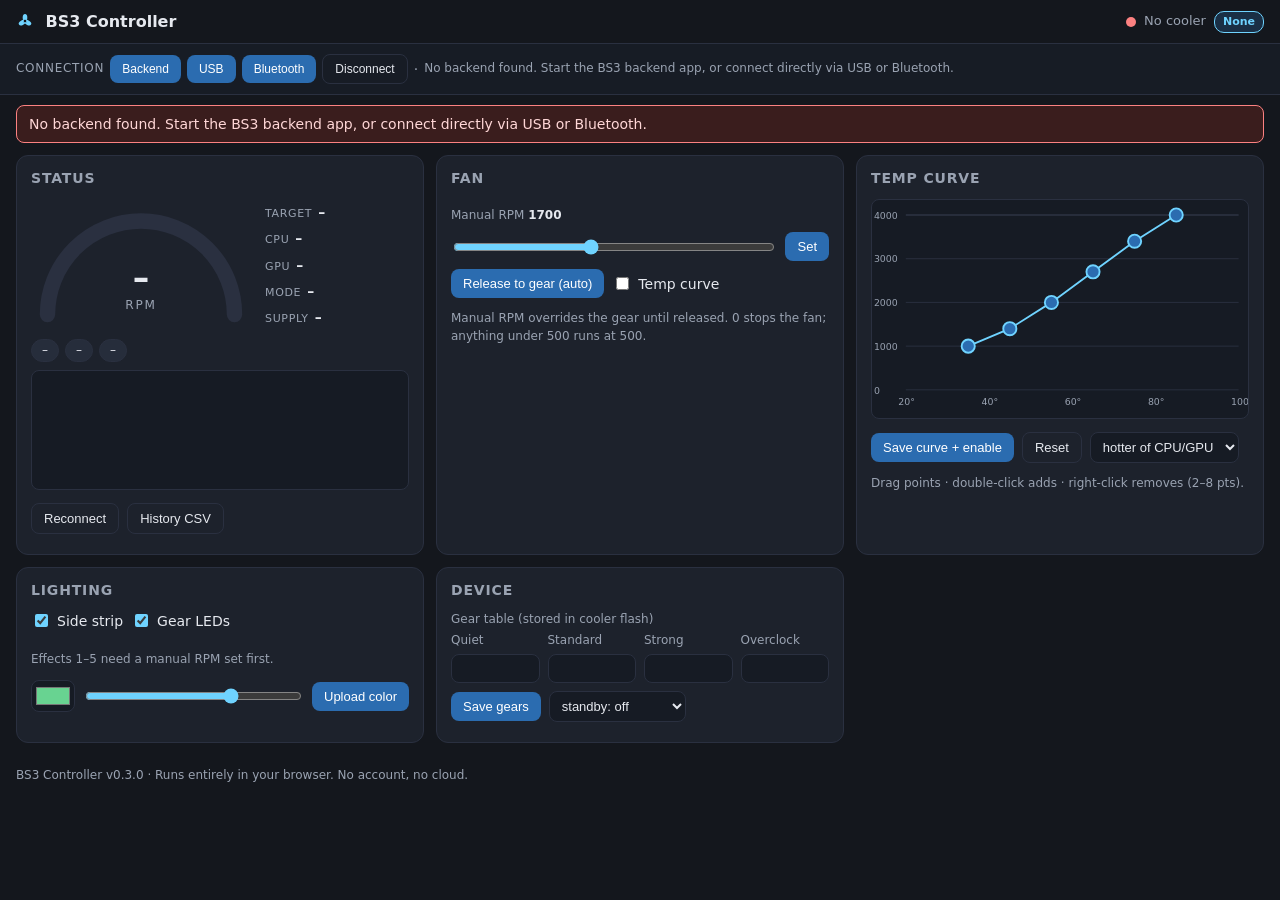
<file: launcher/index.html>
<!doctype html>
<html lang="en">
<head>
<meta charset="utf-8">
<meta name="viewport" content="width=device-width, initial-scale=1">
<meta name="description" content="BS3 Controller — local control for Flydigi BS3 / BS3 Pro cooling pads. No account, no cloud.">
<meta name="theme-color" content="#14171d">
<link rel="icon" href="data:image/svg+xml,%3Csvg xmlns='http://www.w3.org/2000/svg' viewBox='0 0 64 64'%3E%3Crect width='64' height='64' rx='14' fill='%2314171d'/%3E%3Cg fill='%236fd3ff'%3E%3Cellipse cx='32' cy='20' rx='8' ry='13'/%3E%3Cellipse cx='32' cy='20' rx='8' ry='13' transform='rotate(120 32 32)'/%3E%3Cellipse cx='32' cy='20' rx='8' ry='13' transform='rotate(240 32 32)'/%3E%3C/g%3E%3Ccircle cx='32' cy='32' r='6.5' fill='%2314171d'/%3E%3Ccircle cx='32' cy='32' r='6.5' fill='none' stroke='%236fd3ff' stroke-width='3'/%3E%3C/svg%3E">
<title>BS3 Controller</title>
<link rel="stylesheet" href="./style.css?v=0.7">
<style>
.transport { display: flex; gap: 6px; align-items: center; flex-wrap: wrap;
  padding: 10px 16px; border-bottom: 1px solid var(--line); background: #171c25; }
.transport button { font-size: 12px; }
.transport .sep { color: var(--mut); }
.connLbl { font-size: 12px; color: var(--mut); text-transform: uppercase; letter-spacing: .06em; }
#transportNote { font-size: 12px; color: var(--mut); }
.badge.info { background: #1a2f45; color: var(--acc); border: 1px solid var(--acc); }
</style>
</head>
<body>
<header class="top">
  <div class="brand"><svg class="fan" id="fanIcon" width="18" height="18" viewBox="0 0 24 24" aria-hidden="true"><g fill="#6fd3ff"><ellipse cx="12" cy="7.6" rx="3.1" ry="4.9"/><ellipse cx="12" cy="7.6" rx="3.1" ry="4.9" transform="rotate(120 12 12)"/><ellipse cx="12" cy="7.6" rx="3.1" ry="4.9" transform="rotate(240 12 12)"/></g><circle cx="12" cy="12" r="2.5" fill="#14171d"/><circle cx="12" cy="12" r="2.5" fill="none" stroke="#6fd3ff" stroke-width="1.3"/></svg> BS3 Controller</div>
  <div class="conn"><span id="dot" class="dot"></span><span id="model">…</span><span id="transportBadge" class="badge info">Starting…</span></div>
</header>
<div class="transport">
  <span class="connLbl">Connection</span>
  <button id="btnBackend" title="Probe the local BS3 backend app (127.0.0.1:8765)">Backend</button>
  <button id="btnUsb" title="Connect directly over USB (Chrome/Edge)">USB</button>
  <button id="btnBle" title="Connect directly over Bluetooth (Chrome/Edge)">Bluetooth</button>
  <button id="btnDisconnect" class="ghost">Disconnect</button>
  <span class="sep">·</span>
  <span id="transportNote">Looking for the BS3 backend…</span>
</div>
<div id="err" class="err" hidden></div>

<main class="grid">
  <section class="card" id="statusCard">
    <h2>Status</h2>
    <div class="gaugeWrap">
      <svg id="gauge" viewBox="0 0 200 120" width="220" height="132">
        <path d="M 15 105 A 85 85 0 0 1 185 105" fill="none" stroke="#2a3040" stroke-width="14" stroke-linecap="round"/>
        <path id="gaugeArc" d="M 15 105 A 85 85 0 0 1 185 105" fill="none" stroke="#6fd3ff" stroke-width="14" stroke-linecap="round" stroke-dasharray="267" stroke-dashoffset="267"/>
        <text id="rpmText" x="100" y="82" text-anchor="middle" class="rpm">–</text>
        <text x="100" y="100" text-anchor="middle" class="sub">RPM</text>
      </svg>
      <div class="statCol">
        <div><label>Target</label><b id="tRpm">–</b></div>
        <div><label>CPU</label><b id="cpu">–</b></div>
        <div><label>GPU</label><b id="gpu">–</b></div>
        <div><label>Mode</label><b id="mode">–</b></div>
        <div><label>Supply</label><b id="supply">–</b></div>
      </div>
    </div>
    <div class="chips"><span id="chipGear" class="chip">–</span><span id="chipStrip" class="chip">–</span><span id="chipFw" class="chip">–</span></div>
    <canvas id="hist" width="520" height="120"></canvas>
    <div class="row"><button id="btnReconnect" class="ghost">Reconnect</button><button id="btnHist" class="ghost" title="History ring as CSV">History CSV</button><span id="trans" class="muted"></span></div>
  </section>

  <section class="card">
    <h2>Fan</h2>
    <div class="gearBtns" id="gearBtns"></div>
    <label class="lbl">Manual RPM <span id="rpmVal">1700</span></label>
    <div class="row"><input id="rpm" type="range" min="0" max="4000" step="50" value="1700"><button id="btnRpm">Set</button></div>
    <div class="row"><button id="btnAuto">Release to gear (auto)</button>
      <label class="toggle"><input type="checkbox" id="curveOn"> <span>Temp curve</span></label></div>
    <p class="muted">Manual RPM overrides the gear until released. 0 stops the fan; anything under 500 runs at 500.</p>
    <p class="muted" id="curveNote" hidden>Curve automation runs in bs3-web — browsers can't read CPU temperature.</p>
  </section>

  <section class="card">
    <h2>Temp curve</h2>
    <svg id="curve" viewBox="0 0 400 220" width="100%" height="220"></svg>
    <div class="row"><button id="btnCurveSave">Save curve + enable</button><button id="btnCurveReset" class="ghost">Reset</button>
      <select id="tempSrc" title="Which temperature drives the curve"><option value="max">hotter of CPU/GPU</option><option value="cpu">CPU only</option><option value="gpu">GPU only</option></select></div>
    <p class="muted" id="curveCapWarn" hidden></p>
    <p class="muted">Drag points · double-click adds · right-click removes (2–8 pts).</p>
  </section>

  <section class="card">
    <h2>Lighting</h2>
    <div class="row"><label class="toggle"><input type="checkbox" id="stripOn" checked> <span>Side strip</span></label>
      <label class="toggle"><input type="checkbox" id="gearLedOn" checked> <span>Gear LEDs</span></label></div>
    <div class="fx" id="fxBtns"></div>
    <p class="muted" id="fxHint">Effects 1–5 need a manual RPM set first.</p>
    <p class="muted" id="stripNote" hidden>No side strip on this model (gear LEDs only) — strip controls disabled.</p>
    <div class="row"><input type="color" id="color" value="#68d391"><input id="bright" type="range" min="5" max="100" value="70"><button id="btnUpload">Upload color</button></div>
  </section>

  <section class="card">
    <h2>Device</h2>
    <label class="lbl">Gear table (stored in cooler flash)</label>
    <div class="gearTable" id="gearTable">
      <label>Quiet<input id="g0" type="number" min="500" max="4000" step="50"></label>
      <label>Standard<input id="g1" type="number" min="500" max="4000" step="50"></label>
      <label>Strong<input id="g2" type="number" min="500" max="4000" step="50"></label>
      <label>Overclock<input id="g3" type="number" min="500" max="4000" step="50"></label>
    </div>
    <div class="row"><button id="btnGears">Save gears</button>
      <select id="standby"><option value="off">standby: off</option><option value="instant">standby: instant</option><option value="delayed">standby: delayed</option></select></div>
  </section>

  <section class="card" id="sysCard" hidden>
    <h2>System</h2>
    <div class="statCol">
      <div><label>Backend</label><b id="sysBackend">–</b></div>
      <div><label>Link</label><b id="sysLink">–</b></div>
      <div><label>CPU sensor</label><select id="cpuSensor" title="Which sensor feeds the CPU slot"></select></div>
      <div><label>→ resolved</label><b id="sysCpuSrc">–</b></div>
      <div><label>GPU sensor</label><select id="gpuSensor" title="Which sensor feeds the GPU slot"></select></div>
      <div><label>→ resolved</label><b id="sysGpuSrc">–</b></div>
    </div>
    <div class="row"><button id="btnLogs" class="ghost">Download logs</button></div>
  </section>
</main>

<footer class="muted">BS3 Controller v0.3.0 · Runs entirely in your browser. No account, no cloud.</footer>
<script src="./protocol.js?v=0.6"></script>
<script src="./rgb.js?v=0.6"></script>
<script src="./hid.js?v=0.6"></script>
<script src="./gatt.js?v=0.6"></script>
<script src="./device.js?v=0.8"></script>
<script src="./app.js?v=0.11"></script>
</body>
</html>
</file>
<file: launcher/style.css>
:root {
  --bg: #14171d;
  --card: #1d222c;
  --line: #2a3040;
  --txt: #e6e9ef;
  --mut: #9aa3b2;
  --acc: #6fd3ff;
  --ok: #68d391;
  --warn: #f6c453;
  --err: #fc8181;
}
* { box-sizing: border-box; }
body {
  margin: 0; background: var(--bg); color: var(--txt);
  font: 14px/1.45 system-ui, -apple-system, "Segoe UI", sans-serif;
}
.top {
  display: flex; justify-content: space-between; align-items: center;
  padding: 10px 16px; border-bottom: 1px solid var(--line);
  position: sticky; top: 0; background: var(--bg); z-index: 5;
}
.brand { font-weight: 700; font-size: 16px; }
.brand svg.fan { vertical-align: -3px; margin-right: 6px; }
.fan { display: inline-block; margin-right: 6px; }
.conn { display: flex; align-items: center; gap: 8px; font-size: 13px; color: var(--mut); }
.dot { width: 10px; height: 10px; border-radius: 50%; background: #555; display: inline-block; }
.dot.ok { background: var(--ok); }
.dot.bad { background: var(--err); }
.badge { font-size: 11px; font-weight: 700; padding: 2px 8px; border-radius: 10px; }
.badge.warn { background: #3a2f14; color: var(--warn); border: 1px solid var(--warn); }
.err {
  margin: 10px 16px 0; padding: 8px 12px; border-radius: 8px;
  background: #3a1d1d; border: 1px solid var(--err); color: #ffd7d7;
}
.grid {
  display: grid; gap: 12px; padding: 12px 16px 24px;
  grid-template-columns: repeat(auto-fit, minmax(320px, 1fr));
}
.card {
  background: var(--card); border: 1px solid var(--line);
  border-radius: 12px; padding: 12px 14px;
}
.card h2 { margin: 0 0 10px; font-size: 14px; text-transform: uppercase;
  letter-spacing: .06em; color: var(--mut); }
.gaugeWrap { display: flex; gap: 14px; align-items: center; }
.rpm { font-size: 30px; font-weight: 800; fill: var(--txt); }
.sub { font-size: 11px; fill: var(--mut); letter-spacing: .15em; }
.statCol { display: grid; gap: 6px; }
.statCol label { color: var(--mut); font-size: 11px; text-transform: uppercase;
  letter-spacing: .06em; margin-right: 6px; }
.chips { display: flex; gap: 6px; flex-wrap: wrap; margin: 8px 0; }
.chip { font-size: 12px; background: #262d3b; border: 1px solid var(--line);
  padding: 2px 10px; border-radius: 12px; }
#hist { width: 100%; height: 120px; background: #161b24;
  border: 1px solid var(--line); border-radius: 8px; }
.row { display: flex; gap: 8px; align-items: center; margin: 8px 0; flex-wrap: wrap; }
.muted { color: var(--mut); font-size: 12px; }
footer.muted { padding: 0 16px 20px; }
button {
  background: #2b6cb0; color: #fff; border: 0; border-radius: 8px;
  padding: 7px 12px; cursor: pointer; font-size: 13px;
}
button:hover { filter: brightness(1.15); }
button.ghost { background: transparent; border: 1px solid var(--line); color: var(--txt); }
button.on { background: #2f855a; }
button.dirty { outline: 2px solid var(--warn); }
button:disabled { opacity: .45; cursor: default; }
.gearBtns { display: flex; gap: 6px; flex-wrap: wrap; margin-bottom: 8px; }
.lbl { display: block; margin: 8px 0 4px; color: var(--mut); font-size: 12px; }
.lbl span { color: var(--txt); font-weight: 700; }
input[type="range"] { flex: 1; min-width: 120px; accent-color: var(--acc); }
input[type="number"], select {
  background: #161b24; color: var(--txt); border: 1px solid var(--line);
  border-radius: 8px; padding: 6px 8px; font-size: 13px;
}
input[type="color"] { width: 44px; height: 32px; border: 1px solid var(--line);
  border-radius: 8px; background: #161b24; padding: 2px; }
input[type="checkbox"] { accent-color: var(--acc); }
.toggle { display: inline-flex; align-items: center; gap: 6px; cursor: pointer; }
.fx { display: flex; gap: 6px; flex-wrap: wrap; margin: 8px 0; }
.fx button { font-size: 12px; padding: 6px 10px; background: #3a4356; }
.fx button.on { background: #2f855a; }
#curve { width: 100%; background: #161b24; border: 1px solid var(--line);
  border-radius: 8px; touch-action: none; }
.gearTable { display: grid; grid-template-columns: repeat(4, 1fr); gap: 8px; }
.gearTable label { display: grid; gap: 4px; font-size: 12px; color: var(--mut); }
.gearTable input { width: 100%; }
@media (max-width: 480px) { .gearTable { grid-template-columns: repeat(2, 1fr); } }
</file>
